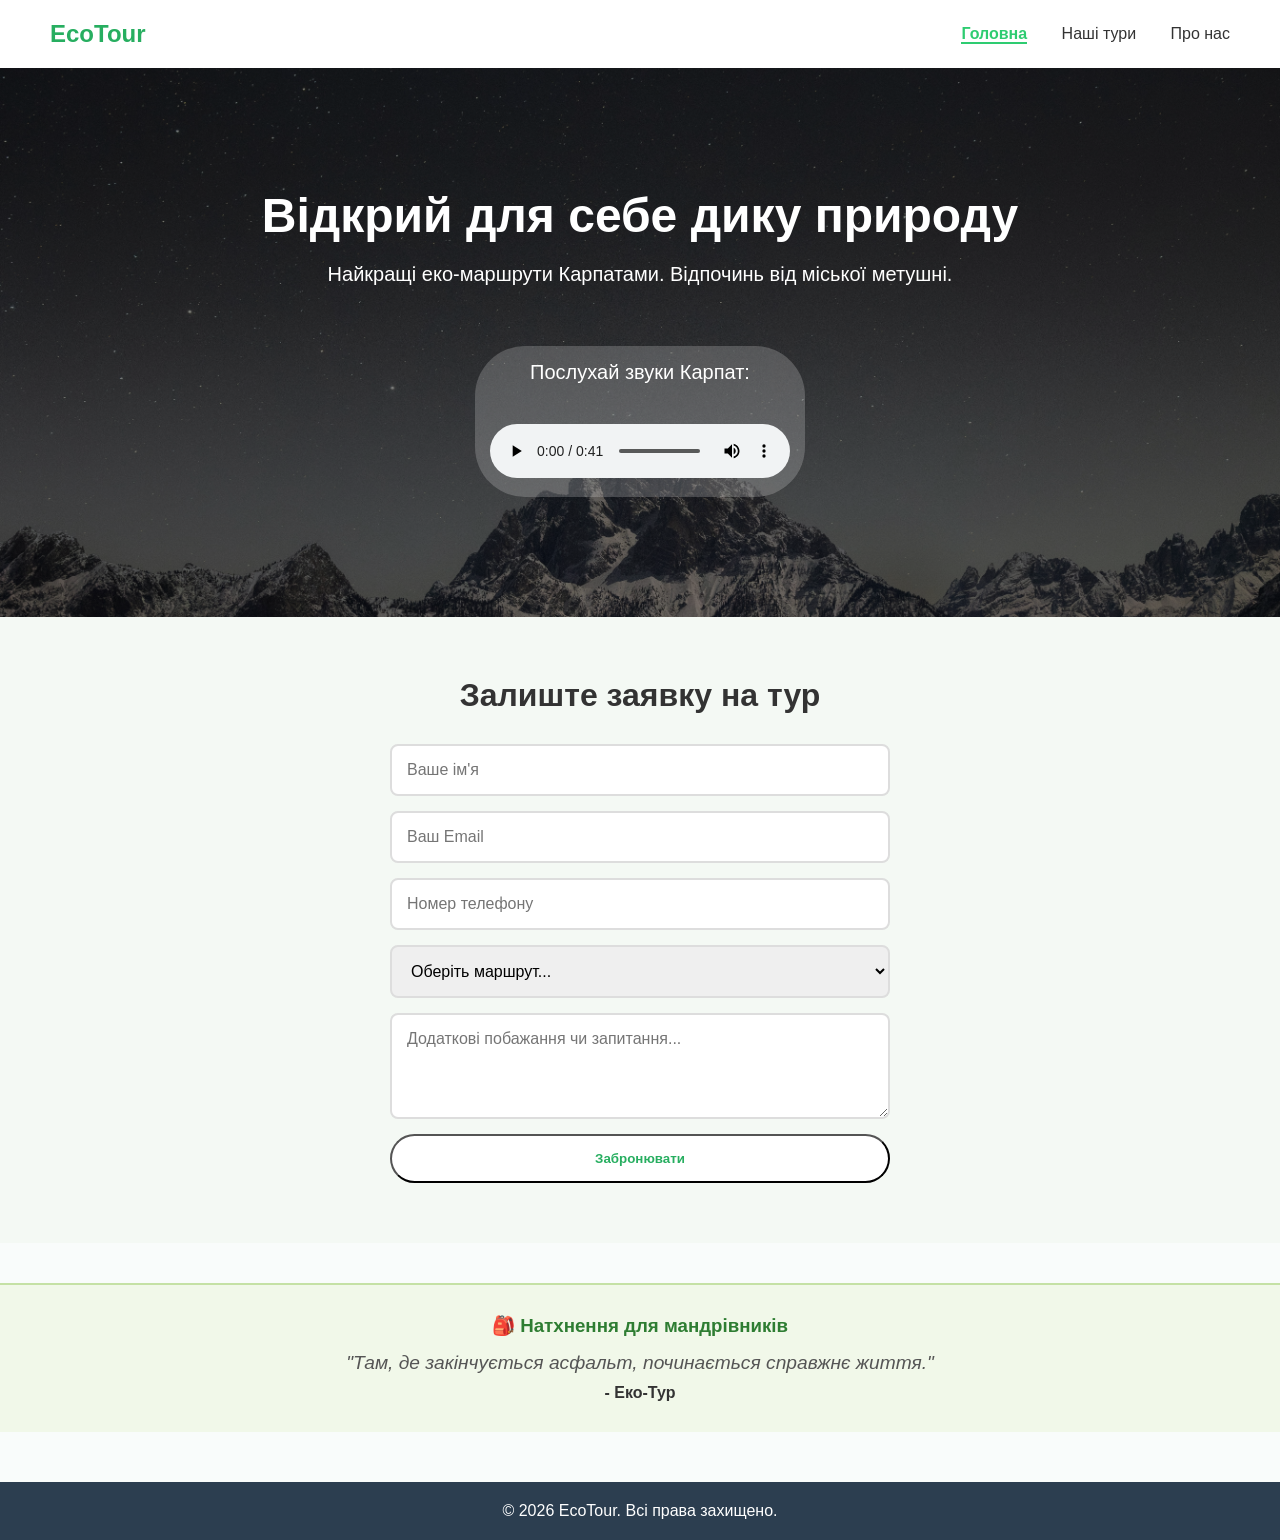
<file: index.html>
<!doctype html>
<html>
<head>
<meta charset="utf-8">
<meta name="viewport" content="width=device-width, initial-scale=1.0">
<title>Ecotour</title>
<link href="style.css" rel="stylesheet" type="text/css">
<link rel="icon" href="images/favicon.png" type="image/png">
</head>

<body>
<header class="site-header">
    <div class="logo">EcoTour</div>
       <nav class="main-nav">
        <a href="index.html" class="active">Головна</a>
        <a href="tours.html">Наші тури</a>
        <a href="about.html">Про нас</a>
       </nav>

</header>

<main>
    <section class="hero-section">
        <h1>Відкрий для себе дику природу</h1>
        <p>Найкращі еко-маршрути Карпатами. Відпочинь від міської метушні.</p>
   

		
       <div class="audio-player">
        <p>Послухай звуки Карпат:</p>
        <audio controls loop>
            <source src="media/forest.mp3" type="audio/mpeg">
            Ваш браузер не підтримує аудіоелемент.
        </audio>
       </div>

    </section>
	

<section id="booking" class="booking-section">
    <h2>Залиште заявку на тур</h2>
    
    <form action="#" method="POST" class="booking-form">
        <input type="text" name="user_name" placeholder="Ваше ім'я" required>
        
        <input type="email" name="user_email" placeholder="Ваш Email" required>
        
        <input type="tel" name="user_phone" placeholder="Номер телефону">
        
        <select name="tour_choice" required>
            <option value="" disabled selected>Оберіть маршрут...</option>
            <option value="goverla">Сходження на Говерлу</option>
            <option value="synevyr">Озеро Синевир</option>
            <option value="wild">Дикі походи з наметами</option>
        </select>
        
        <textarea name="user_message" rows="4" placeholder="Додаткові побажання чи запитання..."></textarea>
        
        <button type="submit" class="btn-primary">Забронювати</button>
    </form>
</section>

	

</main>


<div class="quote-widget" style="text-align: center; padding: 30px; background-color: #f1f8e9; margin-top: 40px; border-top: 2px solid #c5e1a5;">
    <h3 style="color: #2e7d32; margin-bottom: 15px;">🎒 Натхнення для мандрівників</h3>
    
    <p id="quote-text" style="font-size: 1.2em; font-style: italic; color: #555;">
        "Завантажуємо мудрість..."
    </p>
    
    <p id="quote-author" style="font-weight: bold; color: #333; margin-top: 10px;"></p>
</div>		
	
	
<footer class="site-footer">
  <p>&copy; 2026 EcoTour. Всі права захищено.</p>
</footer>

	
<script>
    // 1. Звертаємося до нашого власного файлу JSON
    fetch('quotes.json')
        .then(response => response.json())
        .then(data => {
            // data - це тепер наш список усіх цитат.
            // 2. Обираємо випадковий номер (індекс) зі списку
            const randomIndex = Math.floor(Math.random() * data.length);
            
            // 3. Беремо цитату під цим випадковим номером
            const randomQuote = data[randomIndex];
            
            // 4. Виводимо на екран
            document.getElementById('quote-text').innerText = `"${randomQuote.quote}"`;
            document.getElementById('quote-author').innerText = `- ${randomQuote.author}`;
        })
        .catch(error => {
            console.error("Помилка завантаження цитат:", error);
            document.getElementById('quote-text').innerText = "Гори чекають на тебе!";
        });
</script>
	

</body>
</html>
</file>
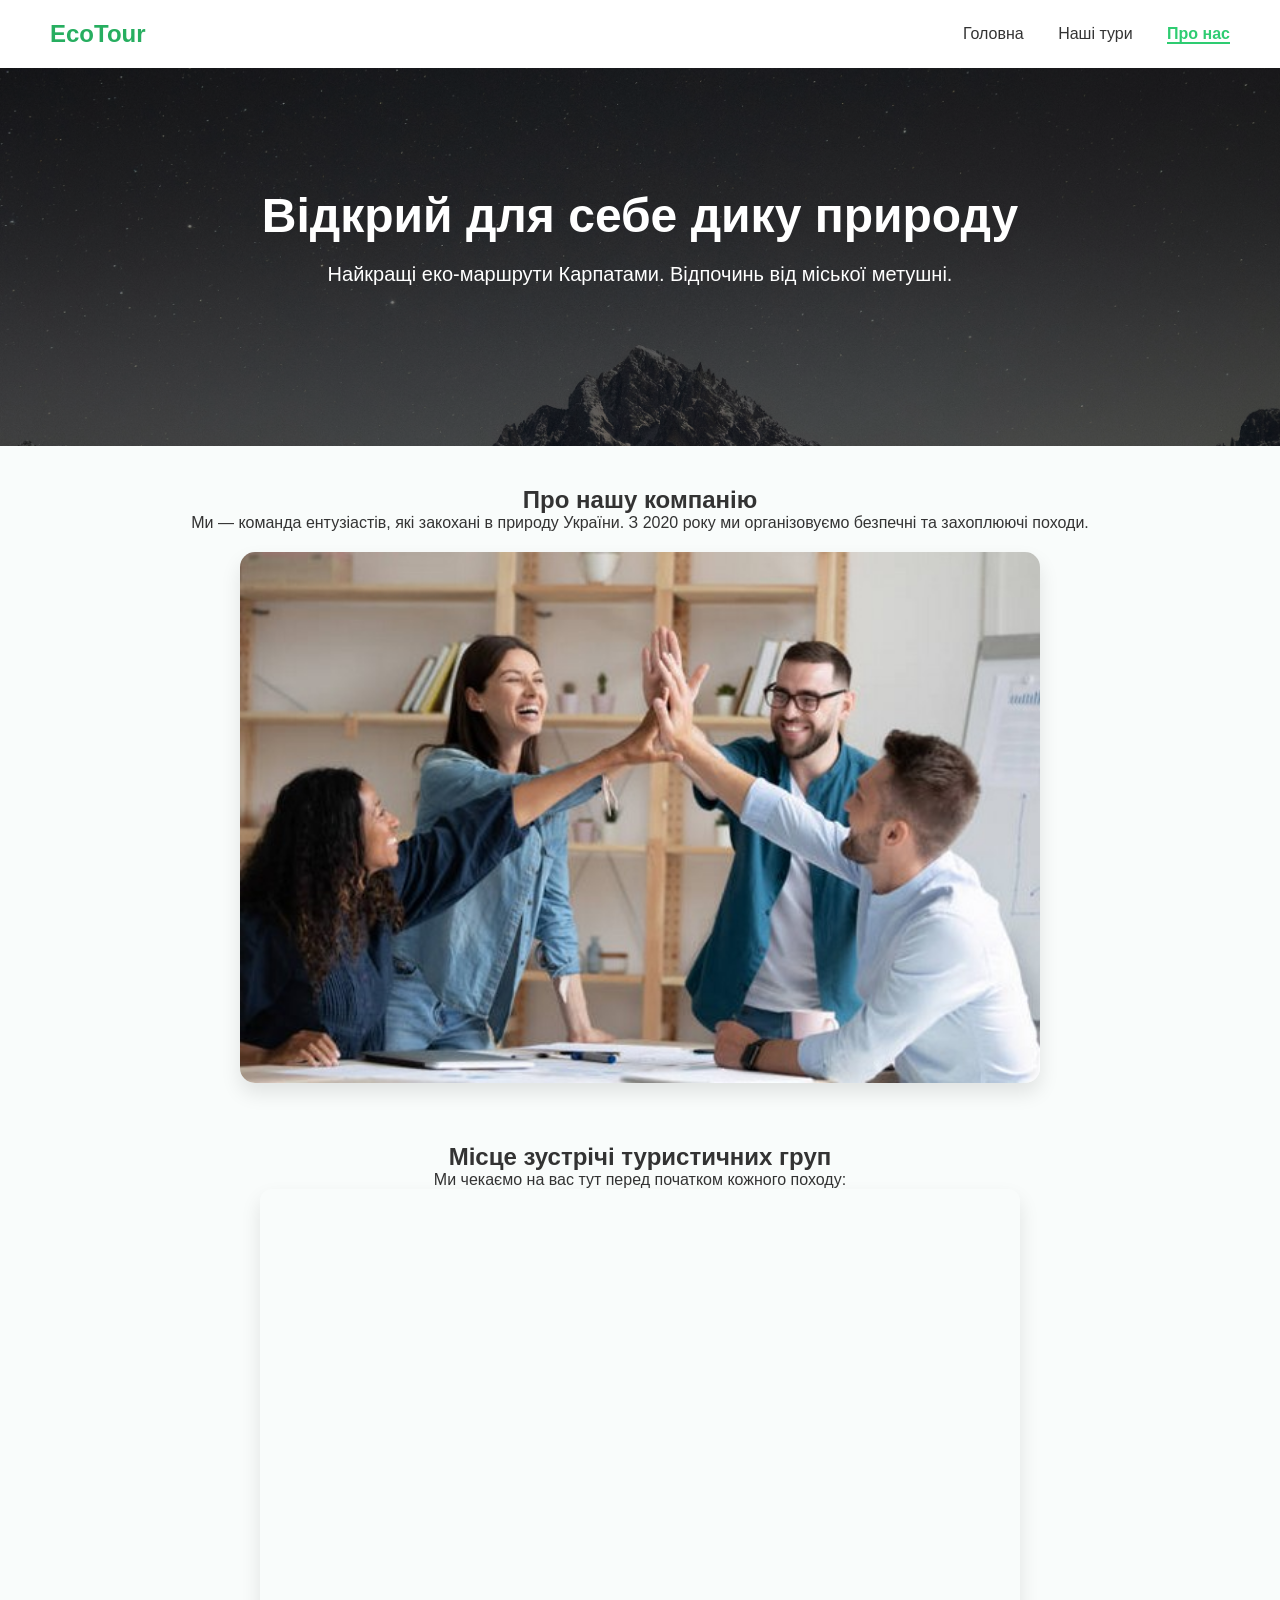
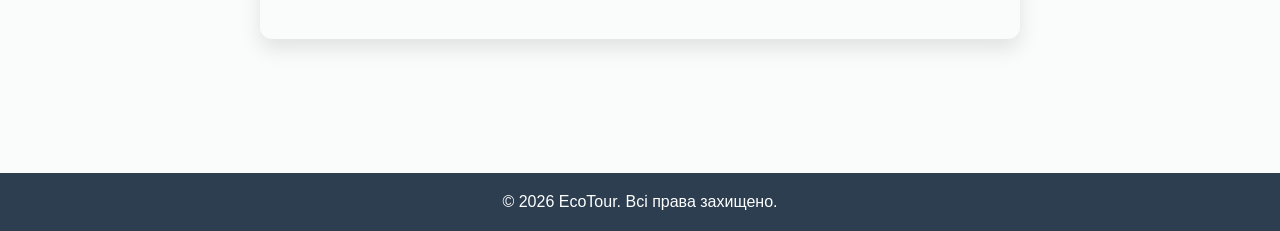
<file: about.html>
<!doctype html>
<html>
<head>
<meta charset="utf-8">
<meta name="viewport" content="width=device-width, initial-scale=1.0">
<title>Про нас - Еко-Тур</title>
<link href="style.css" rel="stylesheet" type="text/css">
<link rel="icon" href="images/favicon.png" type="image/png">
</head>

<body>
<header class="site-header">
    <div class="logo">EcoTour</div>
       <nav class="main-nav">
        <a href="index.html">Головна</a>
        <a href="tours.html">Наші тури</a>
        <a href="about.html" class="active">Про нас</a>
       </nav>

</header>

<main>
    <section class="hero-section">
        <h1>Відкрий для себе дику природу</h1>
        <p>Найкращі еко-маршрути Карпатами. Відпочинь від міської метушні.</p>
    </section>
	
 
  <section class="about-content" style="text-align: center; padding: 40px 20px;">
        <h1>Про нашу компанію</h1>
        <p>Ми — команда ентузіастів, які закохані в природу України. З 2020 року ми організовуємо безпечні та захоплюючі походи.</p>
        
        <img src="images/teams.jpg" alt="Наша команда в горах" class="team-photo"> 

<section class="contacts-map">
    <h2>Місце зустрічі туристичних груп</h2>
    <p>Ми чекаємо на вас тут перед початком кожного походу:</p>
<iframe src="https://www.google.com/maps/embed?pb=!1m18!1m12!1m3!1d21883.492986779896!2d24.109667465390704!3d49.813729724540885!2m3!1f0!2f0!3f0!3m2!1i1024!2i768!4f13.1!3m3!1m2!1s0x473ac35aea5e56b7%3A0x7a1fb2967277d715!2sEmily%20Resort!5e1!3m2!1suk!2sua!4v1773781483348!5m2!1suk!2sua" width="600" height="450" style="border:0;" allowfullscreen="" loading="lazy" referrerpolicy="no-referrer-when-downgrade">
</iframe>
</section>

    </section>

</main>

<footer class="site-footer">
  <p>&copy; 2026 EcoTour. Всі права захищено.</p>
</footer>

</body>
</html>
</file>
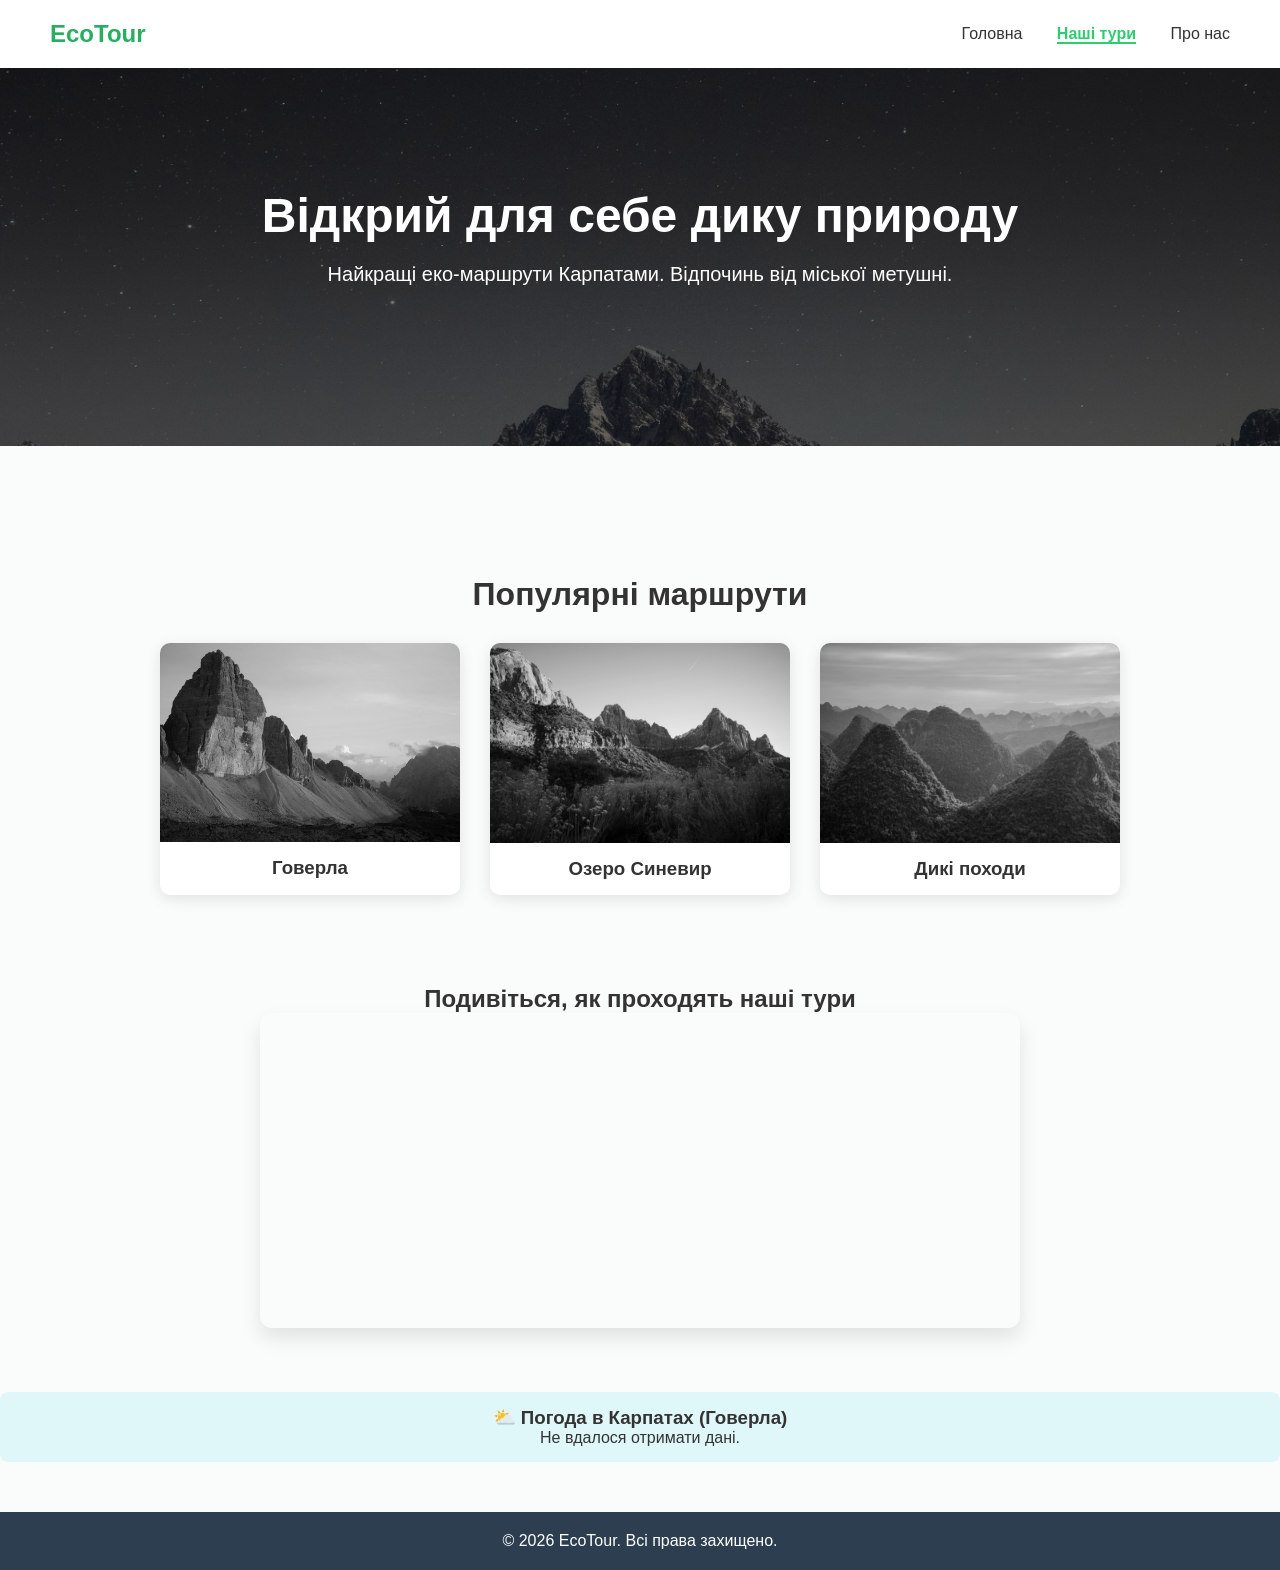
<file: tours.html>
<!doctype html>
<html>
<head>
<meta charset="utf-8">
<meta name="viewport" content="width=device-width, initial-scale=1.0">
<title>Наші тури - Еко-Тур</title>
<link href="style.css" rel="stylesheet" type="text/css">
<link rel="icon" href="images/favicon.png" type="image/png">
</head>

<body>
<header class="site-header">
    <div class="logo">EcoTour</div>
       <nav class="main-nav">
        <a href="index.html">Головна</a>
        <a href="tours.html" class="active">Наші тури</a>
        <a href="about.html">Про нас</a>
       </nav>

</header>

<main>
    <section class="hero-section">
        <h1>Відкрий для себе дику природу</h1>
        <p>Найкращі еко-маршрути Карпатами. Відпочинь від міської метушні.</p>
    </section>

<section class="video-promo">

</section>
	

<section class="popular-tours">
    <h2>Популярні маршрути</h2>
    <div class="tours-grid">
        <div class="tour-card">
            <img src="images/tour1.jpg" alt="Вигляд на гори Карпати влітку">
            <h3>Говерла</h3>
        </div>
        <div class="tour-card">
            <img src="images/tour2.jpg" alt="Гірське озеро Синевир">
            <h3>Озеро Синевир</h3>
        </div>
        <div class="tour-card">
            <img src="images/tour3.jpg" alt="Туристи в наметовому містечку">
            <h3>Дикі походи</h3>
        </div>
    </div>
</section>

	

<section class="video-promo">
<h2>Подивіться, як проходять наші тури</h2>
<iframe width="560" height="315" src="https://www.youtube-nocookie.com/embed/cW1c9fH-QDc?si=0q4t6NlLCKf8axSc" title="YouTube video player" frameborder="0" allow="accelerometer; autoplay; clipboard-write; encrypted-media; gyroscope; picture-in-picture; web-share" referrerpolicy="strict-origin-when-cross-origin" allowfullscreen>
</iframe>
</section>


<div class="weather-widget" style="background: #e0f7fa; padding: 15px; border-radius: 8px; text-align: center; margin: 20px 0;">
    <h3>⛅ Погода в Карпатах (Говерла)</h3>
    <p id="weather-result">Завантаження даних із супутника...</p>
</div>


</main>

<footer class="site-footer">
  <p>&copy; 2026 EcoTour. Всі права захищено.</p>
</footer>


	
<script>
    // 1. Адреса API (наш запит до метеостанції з координатами Говерли)
    const apiUrl = 'https://api.open-meteo.com/v1/forecast?latitude=48.16&longitude=24.50&current_weather=true';

    // 2. Відправляємо "офіціанта" за даними
    fetch(apiUrl)
        .then(response => response.json()) // Просимо перекласти відповідь у формат JSON
        .then(data => {
            // 3. Дістаємо температуру з отриманих даних
            const temperature = data.current_weather.temperature;
            
            // 4. Знаходимо наш абзац на сторінці і записуємо туди результат
            document.getElementById('weather-result').innerHTML = `Зараз на вершині: <strong>${temperature} °C</strong>`;
        })
        .catch(error => {
            // Якщо щось пішло не так (немає інтернету)
            document.getElementById('weather-result').innerHTML = "Не вдалося отримати дані.";
        });
</script>


</body>
</html>
</file>
<file: style.css>
@charset "utf-8";
/* CSS Document */
*{
    margin: 0;
    padding: 0;
    box-sizing: border-box;
    font-family: 'Segoe UI', Tahoma, Geneva, Verdana, sans-serif;
}

/* Робимо всі картинки адаптивними (Responsive Images) */
img {
    max-width: 100%; /* Картинка ніколи не буде ширшою за свій контейнер */
    height: auto; /* Пропорції (ширина/висота) не спотворяться */
    display: block;
}


body {
    background-color: #f9fcfb; /* Світло-м'ятний фон сторінки */
    color: #333;
}

.site-header {
    background-color: #ffffff;
    padding: 20px 50px;
    display: flex; /* Вмикаємо Flexbox */
    justify-content: space-between; /* Розсуваємо елементи по краях */
    align-items: center; /* Центруємо по вертикалі */
    box-shadow: 0 2px 10px rgba(0,0,0,0.1); /* Додаємо легку тінь */
}

.logo {
    font-size: 24px;
    font-weight: bold;
    color: #27ae60; /* Зелений колір природи */
}

.main-nav a {
    text-decoration: none;
    color: #333;
    margin-left: 30px; /* Відступ між посиланнями */
    font-weight: 500;
}

.hero-section {
    background-image: linear-gradient(rgba(0, 0, 0, 0.5), rgba(0, 0, 0, 0.5)), url('images/hero.jpg'); /* Шлях до картинки */
    background-size: cover; /* Розтягує фото, щоб воно покрило весь блок без порожнин */
    background-position: center; /* Центрує найголовнішу частину фотографії */
    color: white;
    text-align: center;
    padding: 120px 20px;
}

.hero-section h1 {
    font-size: 48px;
    margin-bottom: 20px;
	animation: fadeInDown 1.5s ease-out forwards; 
}

.hero-section p {
    font-size: 20px;
    margin-bottom: 40px;
}

/* Стилізація кнопки */
.btn-primary {
    background-color: #ffffff;
    color: #27ae60;
    padding: 15px 30px;
    text-decoration: none;
    border-radius: 25px;
    font-weight: bold;
    transition: 0.3s;
	-webkit-transition: all 0.3s ease; /* Для Chrome та Safari */
    -moz-transition: all 0.3s ease;    /* Для Firefox */
    transition: all 0.3s ease;         /* Стандарт */
	animation: pulse 2s infinite; /* Назва, тривалість 2 секунди, повторювати нескінченно */

}

.btn-primary:hover {
    background-color: #f1f1f1;
    box-shadow: 0 4px 15px rgba(0,0,0,0.2);
}

/* Оформлення футера */
.site-footer {
    text-align: center;
    padding: 20px;
    background-color: #2c3e50;
    color: white;
    margin-top: 50px;
}


@media (max-width:768px){
.site-header {
    flex-direction: column;
    padding-top: 15px;
    padding-bottom: 15px;
}
.main-nav {
    margin-top: 15px;
}
.hero-section h1 {
    font-size: 32px;
}
.hero-section p {
    font-size: 16px;
}
.main-nav a {
    margin-left: 15px;
}
}

.popular-tours {
    padding: 50px 20px;
    text-align: center;
}

.popular-tours h2 {
    margin-bottom: 30px;
    font-size: 32px;
}

.tours-grid {
    display: flex; /* Вмикаємо магію */
    justify-content: center; /* Центруємо всі картки */
    gap: 30px; /* Відстань між картками */
    flex-wrap: wrap; /* Дозволяє карткам перенестися на новий рядок, якщо екран замалий */
}

.tour-card {
    background-color: white;
    border-radius: 10px;
    overflow: hidden; /* Обрізає кути картинки, щоб вони не вилазили за заокруглені кути картки */
    box-shadow: 0 4px 15px rgba(0,0,0,0.1);
    width: 300px;
	transition: all 0.4s ease;
}

.tour-card h3 {
    padding: 15px;
}

.tour-card img {
    filter: grayscale(100%); /* Робить фото чорно-білим */
    transition: all 0.5s ease; /* Плавний перехід довжиною півсекунди */
}

.tour-card:hover img {
    filter: grayscale(0%); /* Повертаємо колір */
    transform: scale(1.1); /* Збільшуємо картинку на 10% */
}

.booking-section {
    padding: 60px 20px;
    background-color: #f4f9f4; /* Світло-зелений, еко-фон */
    text-align: center;
}

.booking-section h2 {
    margin-bottom: 30px;
    font-size: 32px;
}

.booking-form {
    max-width: 500px; /* Форма не розтягнеться на весь екран монітора */
    margin: 0 auto; /* Центруємо саму форму по горизонталі */
    display: flex; /* Вмикаємо Flexbox */
    flex-direction: column; /* Ставимо поля одне під одним */
    gap: 15px; /* Відстань між полями */
}


.booking-form input,
.booking-form select,
.booking-form textarea {
    width: 100%; /* Займають всю ширину форми */
    padding: 15px; /* Великі зручні відступи всередині */
    border: 2px solid #ddd; /* Світло-сіра рамка */
    border-radius: 8px; /* Заокруглені кути */
    font-size: 16px; /* Читабельний шрифт */
    font-family: inherit; /* Успадковуємо шрифт сайту, бо форми часто ставлять свій */
    transition: all 0.3s ease; /* Плавний перехід для кліку */
}


.booking-form input:focus,
.booking-form select:focus,
.booking-form textarea:focus {
    border-color: #2ecc71; /* Наш фірмовий зелений колір */
    outline: none; /* Прибираємо стандартну синю рамку браузера */
    box-shadow: 0 0 8px rgba(46, 204, 113, 0.3); /* Легке зелене світіння */
}

.tour-card:hover {
    transform: translateY(-15px); /* Підіймає картку на 15 пікселів ВГОРУ (тому мінус) */
    box-shadow: 0 15px 30px rgba(0,0,0,0.2); /* Робить тінь більшою і розмитішою */
}

@keyframes pulse {
    0% { transform: scale(1); }       /* Стандартний розмір */
    50% { transform: scale(1.05); }   /* Трохи збільшується (на 5%) */
    100% { transform: scale(1); }     /* Повертається до норми */
}

@keyframes fadeInDown {
    from { 
        opacity: 0; /* Абсолютно прозорий */
        transform: translateY(-50px); /* Зсунутий на 50px вгору */
    }
    to { 
        opacity: 1; /* Повністю видимий */
        transform: translateY(0); /* На своєму нормальному місці */
    }
}

.team-photo {
    display: block; /* Перетворюємо картинку з "літери" на окремий блок */
    margin: 20px auto; /* 20px відступ зверху/знизу, і AUTO по боках (центрує блок) */
    max-width: 800px; /* Обмежуємо ширину, щоб фото не було на весь екран монітора */
    width: 100%; /* Адаптивність для телефонів */
    border-radius: 15px; /* Красиво заокруглюємо кути */
    box-shadow: 0 10px 20px rgba(0,0,0,0.1); /* Додаємо легку тінь для об'єму */
}

/* Підсвічування активної сторінки в меню */
.main-nav a.active {
    color: #2ecc71; /* Робимо текст зеленим */
    font-weight: bold;
    border-bottom: 2px solid #2ecc71; /* Додаємо підкреслення */
}

/* Стилі для відео-секції та карти */
.video-promo, .contacts-map {
    text-align: center;
    padding: 40px 20px;
    max-width: 800px; /* Обмежуємо максимальну ширину */
    margin: 0 auto; /* Центруємо саму секцію */
}

/* Робимо всі фрейми (YouTube та Карти) адаптивними */
.video-promo iframe, 
.contacts-map iframe {
    width: 100%; /* Завжди займають 100% доступної ширини екрана смартфона/ПК */
    aspect-ratio: 16 / 9; /* Зберігаємо кінематографічну пропорцію */
    border-radius: 12px; /* Красиві заокруглені кути */
    box-shadow: 0 10px 20px rgba(0,0,0,0.1); /* Тінь для об'єму */
}

/* Стилізація блоку з аудіо */
.audio-player {
    margin-top: 20px;
    background-color: rgba(255, 255, 255, 0.2);
    padding: 15px;
    border-radius: 50px;
    display: inline-block;
}
</file>
